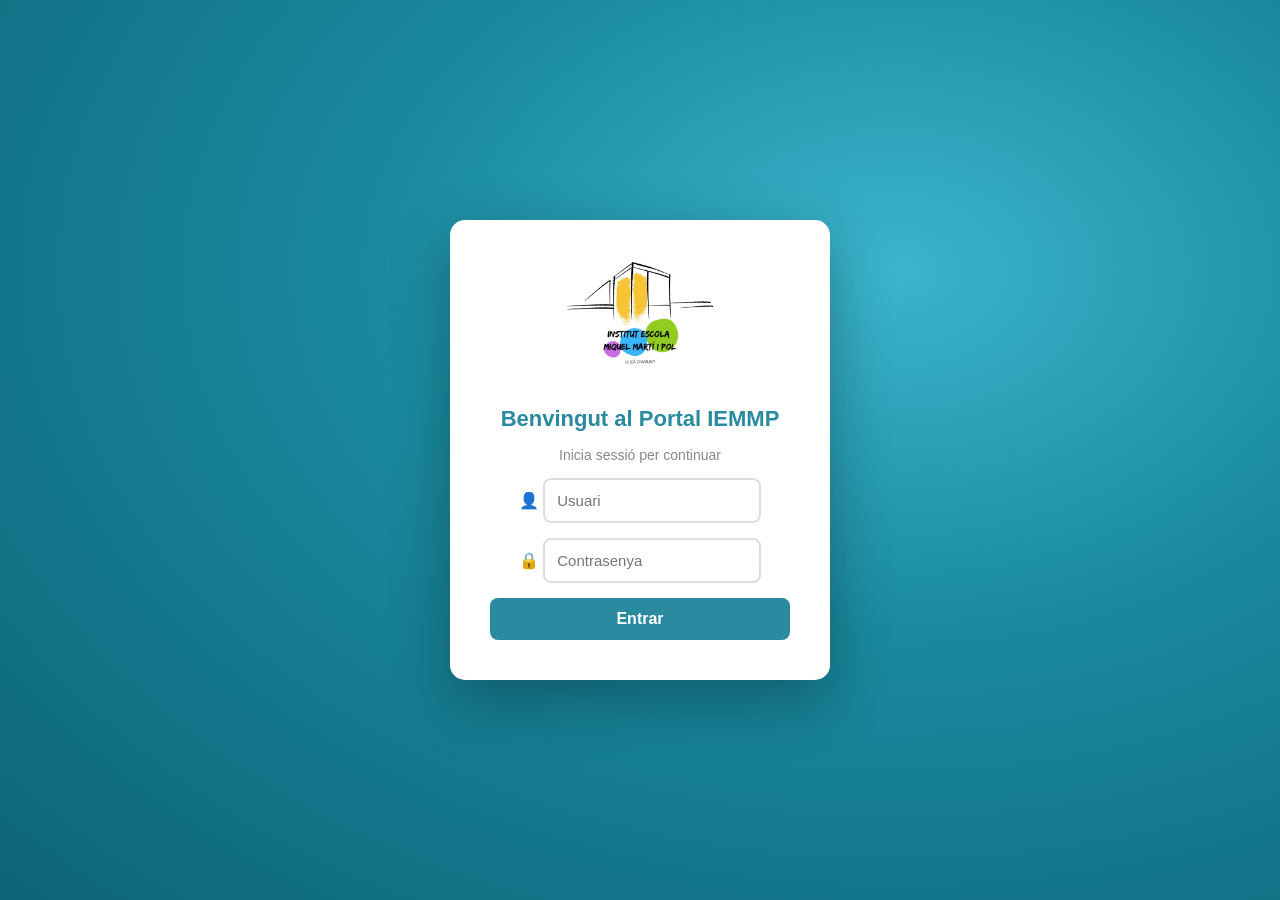
<file: index.html>
<!DOCTYPE html>
<html lang="ca">
    <head>
        <meta charset="UTF-8">
        <meta name="viewport" content="width=device-width, initial-scale=1.0">
        <title>Portal IEMMP</title>
        <link rel="stylesheet" href="styles.css">
    </head>

    <body class="pagina-login">

        <div class="login-container">
            <img src="logo.jpg" alt="Logo Institut Escola Miquel Martí i Pol">
            
            <div class="login-divider"></div>
            
            <h1>Benvingut al Portal IEMMP</h1>
            <p>Inicia sessió per continuar</p>

            <div class="input-group">
                <span class="input-icona">👤</span>
                <input type="text" id="usuari" placeholder="Usuari">
            </div>

            <div class="input-group">
                <span class="input-icona">🔒</span>
                <input type="password" id="contrasenya" placeholder="Contrasenya">
            </div>

            <button onclick="iniciarSessio()">Entrar</button>
        </div>

        <script src="script.js"></script>
    </body>
</html>
</file>
<file: styles.css>
/* ===== LOGIN ===== */
.pagina-login {
    margin: 0;
    height: 100vh;
    display: flex;
    justify-content: center;
    align-items: center;
    font-family: Arial, sans-serif;
    background: radial-gradient(ellipse at 70% 30%, #3ab5cc 0%, #1a8a9f 40%, #0d6478 100%);
}

.login-container {
    background-color: white;
    padding: 40px;
    border-radius: 15px;
    box-shadow: 0 20px 60px rgba(0,0,0,0.3);
    display: flex;
    flex-direction: column;
    gap: 15px;
    width: 300px;
    text-align: center;
    animation: apareixer 0.6s ease;
}

@keyframes apareixer {
    from {
        opacity: 0;
        transform: translateY(-20px);
    }
    to {
        opacity: 1;
        transform: translateY(0);
    }
}

.login-container img {
    width: 150px;
    margin: 0 auto 10px auto;
}

.login-container h1 {
    color: #2a8a9f;
    font-size: 22px;
    margin: 0;
}

.login-container p {
    color: #888;
    margin: 0;
    font-size: 14px;
}

input {
    padding: 12px;
    border: 2px solid #ddd;
    border-radius: 8px;
    font-size: 15px;
    outline: none;
    transition: border-color 0.3s;
}

input:focus {
    border-color: #2a8a9f;
}

button {
    padding: 12px;
    background: linear-gradient(135deg, #2a8a9f, #2a8a9f);
    color: white;
    border: none;
    border-radius: 8px;
    font-size: 16px;
    cursor: pointer;
    font-weight: bold;
    transition: opacity 0.3s;
}

button:hover {
    opacity: 0.85;
}

.peu-login {
    color: rgba(255,255,255,0.7);
    font-size: 12px;
    margin-top: 20px;
    text-align: center;
}

/* ===== DASHBOARD ===== */
.pagina-dashboard {
    margin: 0;
    font-family: Arial, sans-serif;
    background-color: #f0f2f5;
    min-height: 100vh;
    display: flex;
    flex-direction: column;
}

header {
    background: linear-gradient(135deg, #2a8a9f, #2a8a9f);
    color: white;
    display: flex;
    align-items: center;
    gap: 20px;
    padding: 15px 30px;
    box-shadow: 0 2px 10px rgba(0,0,0,0.2);
}

header img {
    width: 80px;
}

header h1 {
    font-size: 22px;
    margin: 0;
}

.usuari-info {
    margin-left: auto;
    display: flex;
    flex-direction: row;
    align-items: center;
    gap: 15px;
}

.usuari-text {
    text-align: right;
    color: white;
    font-size: 13px;
    display: flex;
    flex-direction: column;
    gap: 4px;
}

main {
    padding: 40px;
    padding-bottom: 180px;
    flex-grow: 1;
}

main h2 {
    color: #2a8a9f;
    margin-bottom: 30px;
}

.targetes {
    display: flex;
    gap: 20px;
    flex-wrap: wrap;
}

.targeta {
    background-color: white;
    border-radius: 12px;
    padding: 30px;
    width: 200px;
    box-shadow: 0 4px 15px rgba(0,0,0,0.1);
    text-decoration: none;
    color: #333;
    border-top: 5px solid #2a8a9f;
    transition: transform 0.2s, box-shadow 0.2s;
}

.targeta:hover {
    transform: translateY(-8px);
    box-shadow: 0 8px 25px rgba(0,0,0,0.15);
    border-top-color: #2a8a9f;
}

.targeta h3 {
    color: #2a8a9f;
    margin: 0 0 10px 0;
}

.targeta p {
    font-size: 14px;
    color: #666;
    margin: 0;
}

footer {
    background-color: #2a8a9f;
    color: white;
    width: 100%;
    font-size: 13px;
}

.footer-top {
    display: flex;
    justify-content: space-between;
    align-items: center;
    padding: 20px 40px;
}

.footer-segueix p {
    margin: 0 0 8px 0;
    font-weight: bold;
}

.footer-icones {
    display: flex;
    gap: 10px;
    font-size: 22px;
}

.footer-icones a {
    color: white;
    text-decoration: none;
}

.footer-logo img {
    width: 100px;
}

.footer-info {
    text-align: left;
}

.footer-info p {
    margin: 2px 0;
}

.footer-info strong {
    display: block;
    margin-bottom: 4px;
}

.footer-links {
    margin-top: 6px;
}

.footer-links a {
    color: white;
    text-decoration: underline;
}

.footer-bottom {
    background-color: rgba(0,0,0,0.2);
    text-align: center;
    padding: 8px;
    font-size: 12px;
}

.footer-bottom a {
    color: white;
    text-decoration: underline;
}

.seccio {
    margin-bottom: 40px;
}

.seccio-titol h2 {
    color: #2a8a9f;
    font-size: 20px;
    margin: 0 0 5px 0;
    padding-bottom: 8px;
    border-bottom: 2px solid #2a8a9f;
    display: inline-block;
}

.seccio-titol p {
    color: #888;
    font-size: 13px;
    margin: 5px 0 15px 0;
}

.targeta-icona {
    font-size: 35px;
    margin-bottom: 12px;
}

/* ===== NOUS DOCENTS ===== */
.targeta-formulari {
    background: white;
    border-radius: 12px;
    border-top: 5px solid #2a8a9f;
    box-shadow: 0 4px 15px rgba(0,0,0,0.1);
    padding: 28px;
    margin-bottom: 20px;
}

.form-row {
    display: flex;
    gap: 20px;
    margin-bottom: 16px;
    flex-wrap: wrap;
}

.form-grup {
    display: flex;
    flex-direction: column;
    flex: 1;
    min-width: 200px;
}

.form-grup label {
    font-size: 13px;
    font-weight: 600;
    color: #555;
    margin-bottom: 5px;
}

.form-grup input.error {
    border-color: #e74c3c;
}

.error-msg {
    font-size: 12px;
    color: #e74c3c;
    margin-top: 3px;
}

.toast {
    display: none;
    background: #27ae60;
    color: white;
    padding: 8px 16px;
    border-radius: 6px;
    font-size: 13px;
    font-weight: 600;
    margin-left: 12px;
}

.sense-docents {
    color: #aaa;
    font-size: 14px;
    padding: 20px 0;
}

.docent-item {
    display: flex;
    align-items: center;
    justify-content: space-between;
    background: white;
    border: 1.5px solid #e2e8ec;
    border-radius: 8px;
    padding: 12px 16px;
    margin-bottom: 10px;
    transition: border-color 0.2s;
}

.docent-item:hover {
    border-color: #2a8a9f;
}

.docent-info {
    display: flex;
    align-items: center;
    gap: 14px;
}

.docent-avatar {
    width: 38px;
    height: 38px;
    border-radius: 50%;
    background: #2a8a9f;
    color: white;
    font-weight: 700;
    font-size: 14px;
    display: flex;
    align-items: center;
    justify-content: center;
    flex-shrink: 0;
}

.docent-nom {
    font-weight: 600;
    font-size: 15px;
    color: #222;
}

.docent-correu {
    font-size: 13px;
    color: #666;
}

.docent-accions {
    display: flex;
    align-items: center;
    gap: 8px;
}

.btn-copiar {
    background: white;
    border: 1.5px solid #2a8a9f;
    color: #2a8a9f;
    border-radius: 6px;
    padding: 6px 14px;
    font-size: 13px;
    font-weight: 600;
    cursor: pointer;
    transition: background 0.2s, color 0.2s;
}

.btn-copiar:hover {
    background: #2a8a9f;
    color: white;
}

.btn-copiar.copiat {
    background: #27ae60;
    border-color: #27ae60;
    color: white;
}

.btn-eliminar {
    background: none;
    border: none;
    cursor: pointer;
    color: #bbb;
    font-size: 16px;
    padding: 4px 8px;
    border-radius: 4px;
    transition: color 0.2s;
}

.btn-eliminar:hover {
    color: #e74c3c;
}

.btn-logout {
    background: rgba(255,255,255,0.2);
    color: white;
    border: 1.5px solid white;
    border-radius: 6px;
    padding: 6px 14px;
    font-size: 14px;
    font-weight: 600;
    cursor: pointer;
    margin-left: auto;
    transition: background 0.2s;
}

.btn-logout:hover {
    background: rgba(255,255,255,0.35);
}

/* ==== PÀGINES D'APPS ==== */
.app-container {
    display: flex;
    gap: 30px;
    flex-wrap: wrap;
    align-items: flex-start;
}

.app-descripcio {
    flex: 1;
    min-width: 280px;
}

.app-descripcio h3 {
    color: #2a8a9f;
    font-size: 16px;
    margin: 0 0 8px 0;
}

.app-descripcio p {
    font-size: 14px;
    color: #555;
    margin-bottom: 16px;
    line-height: 1.6;
}

.app-descripcio ul {
    font-size: 14px;
    color: #555;
    margin: 0 0 20px 20px;
    line-height: 2;
}

.app-imatge {
    flex: 1;
    min-width: 280px;
}

.app-imatge img {
    width: 100%;
    border-radius: 10px;
    box-shadow: 0 4px 15px rgba(0,0,0,0.15);
    border: 2px solid #e2e8ec;
}

.app-botons { 
    display: flex;
    gap: 12px;
    flex-wrap: wrap;
    margin-top: 20px;
}

.btn-app {
    background: #2a8a9f;
    color: white;
    padding: 10px 20px;
    border-radius: 8px;
    text-decoration: none;
    font-size: 14px;
    font-weight: 600;
    transition: opacity 0.2s;
}

.btn-app:hover {
    opacity: 0.85;
}

.btn-manual {
    background: white;
    color: #2a8a9f;
    padding: 10px 20px;
    border-radius: 8px;
    text-decoration: none;
    font-size: 14px;
    font-weight: 600;
    border: 2px solid #2a8a9f;
    transition: background 0.2s, color 0.2s;
}

.btn-manual:hover {
    background: #2a8a9f;
    color: white;
}

/* ==== BREADCRUMB ====*/

.breadcrumb {
    padding: 10px 40px;
}

.breadcrumb a {
    color: #2a8a9f;
}

.breadcrumb a:hover {
    text-decoration: underline;
}

.app-imatge img {
    max-height: 250px;
    object-fit: cover;
}
</file>
